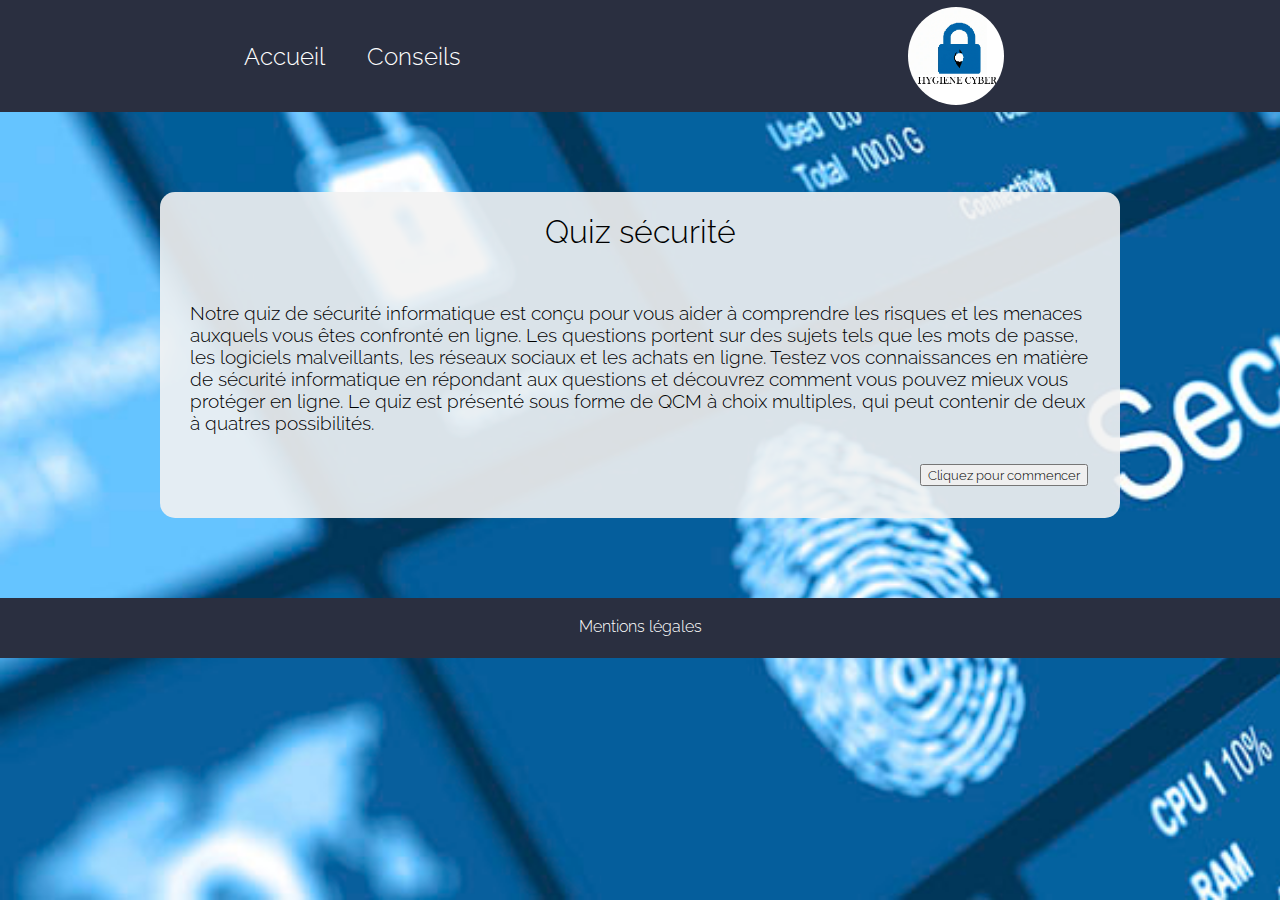
<file: src/index.html>
<!DOCTYPE html>
<html lang="fr">

<head>
    <meta charset="utf-8">
    <title>Hygiène Cyber</title>
    <link rel="stylesheet" href="css/style.css">
    <link rel="stylesheet" href="css/index.css">
    <link rel="preconnect" href="https://fonts.googleapis.com">
    <link rel="preconnect" href="https://fonts.gstatic.com" crossorigin>
    <link
        href="https://fonts.googleapis.com/css2?family=Quicksand:wght@300;400&family=Raleway:wght@200;300;400&display=swap"
        rel="stylesheet">
    <!--pour la typo google font Raleway-->


</head>

<header>
    <div class="onglets">
        <div class="accueil"><a href="index.html">Accueil</a></div>
        <div class="answers"><a href="answers.html">Conseils</a></div>
    </div>
    <img src="img/logo.png" href="index.html" id="logo">
</header>

<body>
    <main>

        <div class="intro">
            <h1>Quiz sécurité</h1>
            <h3>Notre quiz de sécurité informatique est conçu pour vous aider à comprendre les risques et les menaces
                auxquels vous êtes confronté en ligne. Les questions portent sur des sujets tels que les mots de passe,
                les logiciels malveillants, les réseaux sociaux et les achats en ligne. Testez vos connaissances en
                matière
                de sécurité informatique en répondant aux questions et découvrez comment vous pouvez mieux vous protéger
                en ligne.
                
                Le quiz est présenté sous forme de QCM à choix multiples, qui peut contenir de deux à quatres possibilités.
            </h3>
            <div class="quiz">
                <button> <a href="quiz.html">Cliquez pour commencer</a></button>
            </div>

        </div>

    </main>



</body>

<footer>
    <div class="bouton">

        <a href="accueil.html">Mentions légales</a></li>

    </div>
</footer>



</html>
</file>
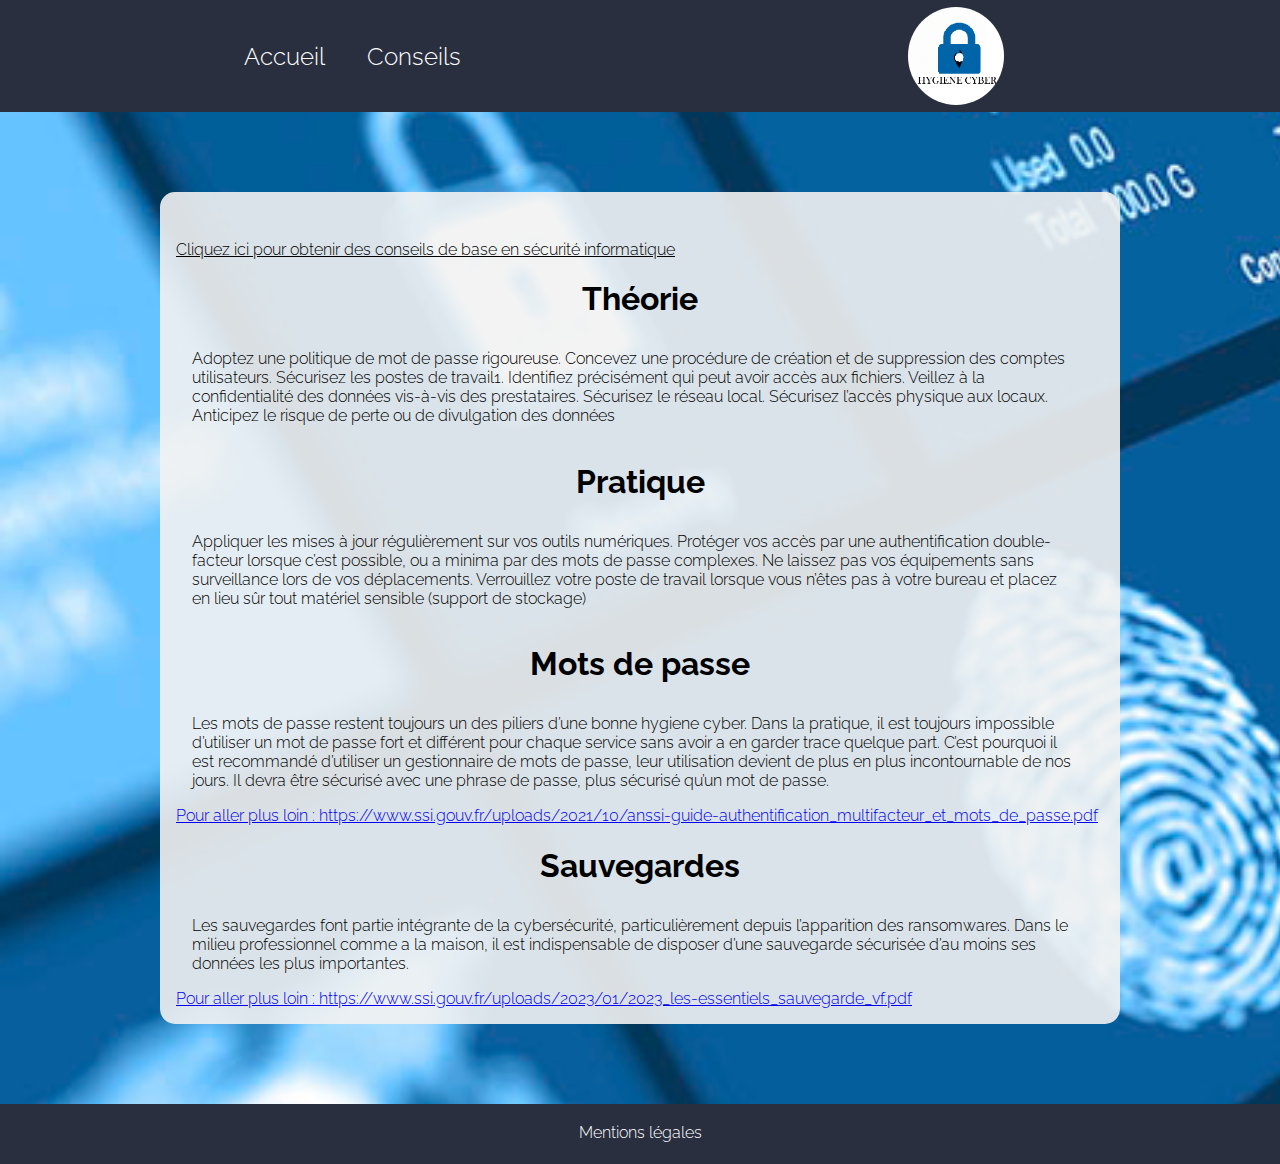
<file: src/answers.html>
<!DOCTYPE html>
<html lang="fr">

<head>
    <meta charset="utf-8">
    <title>Hygiène Cyber</title>
    <link rel="stylesheet" href="css/style.css">
    <link rel="stylesheet" href="css/index.css">
    <link rel="stylesheet" href="css/answers.css">
    <link rel="preconnect" href="https://fonts.googleapis.com">
    <link rel="preconnect" href="https://fonts.gstatic.com" crossorigin>
    <link
        href="https://fonts.googleapis.com/css2?family=Quicksand:wght@300;400&family=Raleway:wght@200;300;400&display=swap"
        rel="stylesheet">
    <!--pour la typo google font Raleway-->
</head>

<header>
    <div class="onglets">
        <div class="accueil"><a href="index.html">Accueil</a></div>
        <div class="answers"><a href="answers.html">Conseils</a></div>
    </div>
    <img src="img/logo.png" href="index.html" id="logo">
</header>


<body>
    <main>
        <div id="theme-base">
            <a href="https://www.ssi.gouv.fr/uploads/2017/01/guide_cpme_bonnes_pratiques.pdf">Cliquez ici pour obtenir
                des conseils de base en
                sécurité
                informatique</a>
        </div>
        <div id="theme-theorie">
            <h1>Théorie</h1>
            <p>Adoptez une politique de mot de passe rigoureuse.
                Concevez une procédure de création et de suppression des comptes utilisateurs.
                Sécurisez les postes de travail1.
                Identifiez précisément qui peut avoir accès aux fichiers.
                Veillez à la confidentialité des données vis-à-vis des prestataires.
                Sécurisez le réseau local.
                Sécurisez l’accès physique aux locaux.
                Anticipez le risque de perte ou de divulgation des données</p>
        </div>
        <div id="theme-pratique">
            <h1>Pratique</h1>
            <p>Appliquer les mises à jour régulièrement sur vos outils numériques.
                Protéger vos accès par une authentification double-facteur lorsque c’est possible, ou a minima par des
                mots de passe complexes.
                Ne laissez pas vos équipements sans surveillance lors de vos déplacements.
                Verrouillez votre poste de travail lorsque vous n’êtes pas à votre bureau et placez en lieu sûr tout
                matériel sensible (support de stockage)</p>
        </div>
        <div id="theme-mdp">
            <h1>Mots de passe</h1>
            <p>Les mots de passe restent toujours un des piliers d’une bonne hygiene cyber.
                Dans la pratique, il est toujours impossible d’utiliser un mot de passe fort et différent pour chaque
                service sans avoir a en garder trace quelque part. C’est pourquoi il est recommandé d’utiliser un
                gestionnaire
                de mots de passe, leur utilisation devient de plus en plus incontournable de nos jours. Il devra être
                sécurisé avec une
                phrase de passe, plus sécurisé qu’un mot de passe.</p>
            <a
                href="https://www.ssi.gouv.fr/uploads/2021/10/anssi-guide-authentification_multifacteur_et_mots_de_passe.pdf">Pour
                aller plus loin :
                https://www.ssi.gouv.fr/uploads/2021/10/anssi-guide-authentification_multifacteur_et_mots_de_passe.pdf</a>
        </div>


        <div id="theme-sauvegarde">
            <h1>Sauvegardes</h1>
            <p>Les sauvegardes font partie intégrante de la cybersécurité, particulièrement depuis l’apparition des
                ransomwares. Dans
                le milieu professionnel comme a la maison, il est indispensable de disposer d’une sauvegarde sécurisée
                d’au moins ses
                données les plus importantes.</p>
            <a href="https://www.ssi.gouv.fr/uploads/2023/01/2023_les-essentiels_sauvegarde_vf.pdf">Pour aller plus loin
                :
                https://www.ssi.gouv.fr/uploads/2023/01/2023_les-essentiels_sauvegarde_vf.pdf</a>
        </div>
    </main>

    <footer>
        <div class="bouton">

            <a href="accueil.html">Mentions légales</a></li>

        </div>
    </footer>

</body>


<script>
    // Récupère les données stockées dans le stockage local
    let themesfin = JSON.parse(localStorage.getItem("themes"));
    console.log(themesfin)

    let theorie = document.getElementById("theme-theorie");
    let pratique = document.getElementById("theme-pratique");
    let pro = document.getElementById("theme-pro");
    let perso = document.getElementById("theme-perso");
    let mdp = document.getElementById("theme-mdp");
    let sauvegarde = document.getElementById("theme-sauvegarde");


    if (!themesfin.includes("theorie")) {
        theorie.style.display = "none"
    }
    if (!themesfin.includes("pratique")) {
        pratique.style.display = "none"
    }
    if (!themesfin.includes("mdp")) {
        mdp.style.display = "none"
    }
    if (!themesfin.includes("sauvegarde")) {
        sauvegarde.style.display = "none"
    }

    // Efface les données du stockage local pour éviter de les utiliser plus tard par erreur
    localStorage.removeItem("themes");

</script>

</html>
</file>
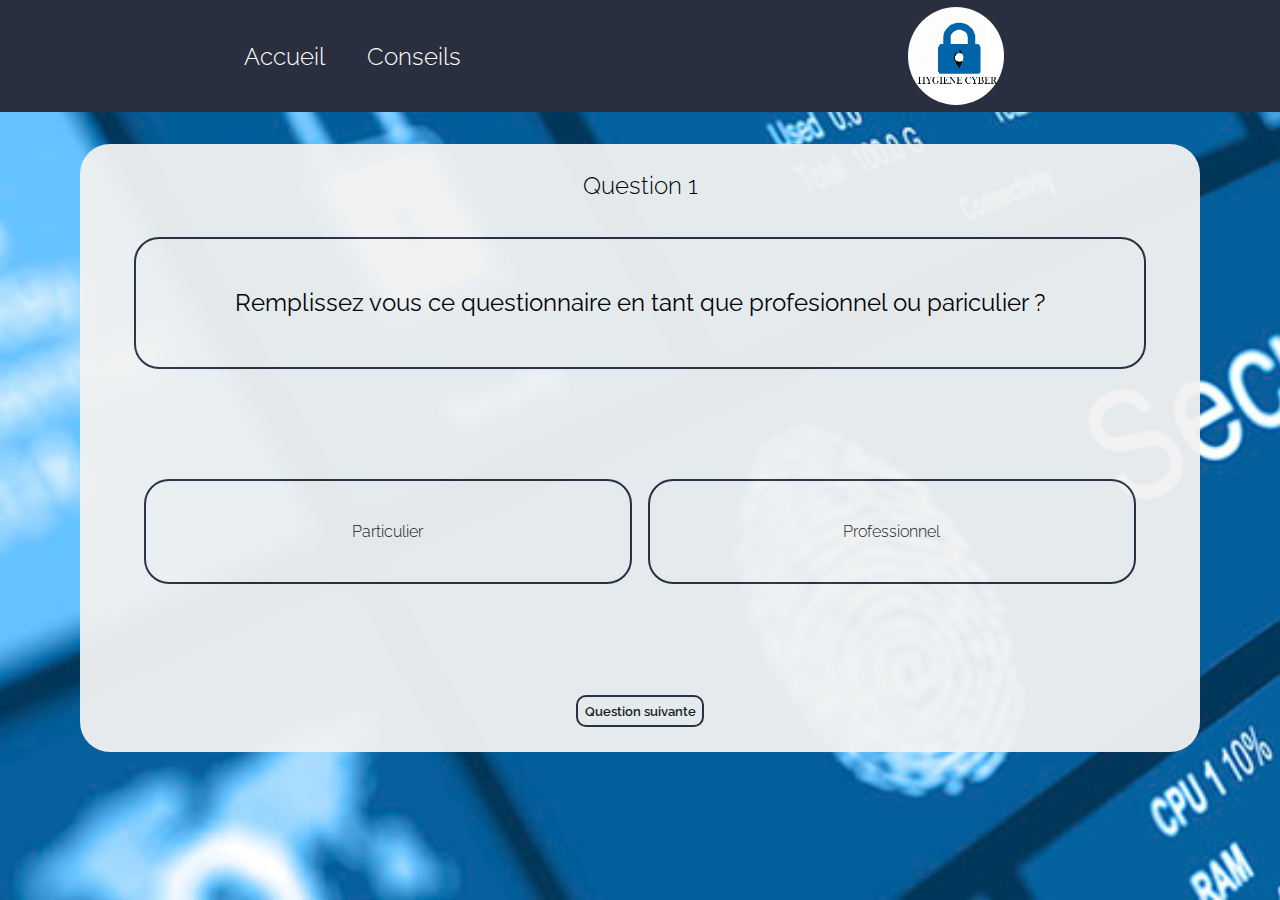
<file: src/quiz.html>
<!DOCTYPE html>
<html lang="fr">

<head>
    <meta charset="utf-8">
    <title>Hygiène Cyber</title>
    <meta name="description" content="Bonnes pratiues sécurité informatique">
    <link rel="stylesheet" type="text/css" href="./css/quiz.css" media="screen" />
    <link rel="stylesheet" href="./css/style.css">
    <link rel="preconnect" href="https://fonts.googleapis.com">
    <link rel="preconnect" href="https://fonts.gstatic.com" crossorigin>
    <link
        href="https://fonts.googleapis.com/css2?family=Quicksand:wght@300;400&family=Raleway:wght@200;300;400&display=swap"
        rel="stylesheet">
</head>

<header>
    <div class="onglets">
    <div class="accueil"><a href="index.html">Accueil</a></div>
    <div class="answers"><a href="answers.html">Conseils</a></div>
    </div>
    <img src="img/logo.png" href="index.html" id = "logo">
</header>


<body onload="NextQuestion(0)">
    <main>
        <!-- creating a modal for when quiz ends -->

        <div class="game-quiz-container">

            <div class="game-details-container">
                <h1 style="display: none;">Score : <span id="player-score"></span> / 10</h1>
                <h1> Question <span id="question-number"></span></h1>
            </div>

            <div class="game-question-container">
                <h1 id="display-question"></h1>
            </div>

            <div class="game-options-container">

                <div class="modal-container" id="option-modal">

                    <div class="modal-content-container">
                        <h1>Merci de choisir une réponse avant de valider</h1>

                        <div class="modal-button-container">
                            <button onclick="closeOptionModal()">Continue</button>
                        </div>

                    </div>

                </div>

                <span>
                    <input type="radio" id="option-one" name="option" class="radio" value="optionA" />
                    <label for="option-one" class="option" id="option-one-label"></label>
                </span>


                <span>
                    <input type="radio" id="option-two" name="option" class="radio" value="optionB" />
                    <label for="option-two" class="option" id="option-two-label"></label>
                </span>


                <span id="option-three-span">
                    <input type="radio" id="option-three" name="option" class="radio" value="optionC" />
                    <label for="option-three" class="option" id="option-three-label"></label>
                </span>


                <span id="option-four-span">
                    <input type="radio" id="option-four" name="option" class="radio" value="optionD" />
                    <label for="option-four" class="option" id="option-four-label"></label>
                </span>
            </div>

            <div class="next-button-container">
                <button onclick="handleNextQuestion()">Question suivante</button>
            </div>

        </div>
    </main>
    <!-- <footer>
        <div class="bouton">

            <a href="accueil.html">Mentions légales</a></li>

        </div>
    </footer> -->

    <script src="js/index.js">
    </script>
</body>


</html>
</file>
<file: src/css/style.css>
* {
    font-family: 'Raleway', sans-serif;
    font-weight: 300;
}

html {
    min-height: 100vh;
}

body {
    margin: 0;
    padding: 0;
    background-image: url('../img/fond.png');
    background-size: cover;
    min-height: 100vh;
}

/*Paramétrage du header*/
header {
    display: flex;
    flex-flow: row;
    justify-content: space-around;
    align-items: center;
    width: 100%;
    height: 7em;
    background-color: #2A2F40;
    top: 0;
    left: 0;
    right: 0;
}

.onglets {
    display: flex;
    flex-flow: row;
    justify-content: space-between;
    align-items: center;

}

.answers {
    width: 30%;
}

.answers a {
    color: white;
    text-decoration: none;
    font-size: x-large;
}

.accueil {
    width: 30%;
}

.accueil a {
    color: white;
    text-decoration: none;
    font-size: x-large;
}

#logo {
    width: 6em;
    margin-right: 2em;
    border-radius: 100%;
}

/*Paramétrage du footer*/
footer {
    height: 60px;
    text-align: center;
    contain: content;
    background-color: #2A2F40;
}

.bouton {
    margin-top: 1.2em;

}

.bouton a {
    color: white;
    text-decoration: none;
}
</file>
<file: src/css/index.css>
.intro {
    display: flex;
    justify-content: center;
    flex-direction: column;
    background-color: rgba(242, 242, 242, 0.9);
    margin: 5em 10em 5em 10em;
    border-radius: 15px 15px 15px 15px;
}

h1 {
    display: flex;
    justify-content: center;
}

h3 {
    display: flex;
    justify-content: center;
    margin: 30px;

}

.quiz {
    display: flex;
    list-style-type: none;
    justify-content: flex-end;
    margin: 0em 2em 2em 0em;
}

.quiz a {
    color: black;
    text-decoration: none;
}

p {
    margin: 0em 2em 1em 1em;
}
</file>
<file: src/css/answers.css>
main {
    display: flex;
    justify-content: center;
    flex-direction: column;
    background-color: rgba(242, 242, 242, 0.9);
    margin: 5em 10em 5em 10em;
    border-radius: 15px 15px 15px 15px;
    padding: 1em 1em 1em 1em;
}

#theme-base {
    display: flex;
    margin-top: 2em;
}

#theme-base a {
    color: black;
}

h1 {
    font-weight: bold;
}

p {
    margin-top: 2em;
}
</file>
<file: src/css/quiz.css>
main {
    display: flex;
    flex-direction: column;
    align-items: center;
    margin-top: 2rem;
}

.game-quiz-container {
    width: 70rem;
    height: 38rem;
    background-color: #F2F2F2;
    display: flex;
    flex-direction: column;
    align-items: center;
    justify-content: space-around;
    border-radius: 30px;
    opacity: 0.95;
}

.game-details-container {
    width: 80%;
    height: 4rem;
    display: flex;
    justify-content: space-around;
    align-items: center;
}

.game-details-container h1 {
    font-size: 1.5rem;
}

.game-question-container {
    width: 90%;
    height: 8rem;
    display: flex;
    align-items: center;
    justify-content: center;
    border: 2px solid #2A2F40;
    border-radius: 25px;
}

.game-question-container h1 {
    font-size: 1.5rem;
    text-align: center;
    padding: 3px;
    font-weight: 400;
}

.game-options-container {
    width: 90%;
    height: 18rem;
    display: flex;
    flex-wrap: wrap;
    align-items: center;
    justify-content: space-around;
}

.game-options-container span {
    width: 48%;
    height: 6.3rem;
    border: 2px solid #2A2F40;
    border-radius: 25px;
    overflow: hidden;
    
}

span label {
    width: 100%;
    height: 100%;
    display: flex;
    text-align: center;
    align-items: center;
    justify-content: center;
    cursor: pointer;
    transition: transform 0.3s;
    color: rgb(22, 22, 22);
}

span label:hover {
    -ms-transform: scale(1.12);
    -webkit-transform: scale(1.12);
    transform: scale(1.12);
    color: white;
    background-color: #4968A6;
}

input[type="radio"] {
    position: relative;
    display: none;
}


input[type=radio]:checked~.option {
    background:#4968A6;
}

.next-button-container {
    width: 50%;
    height: 3rem;
    display: flex;
    justify-content: center;
}

.next-button-container button {
    width: 8rem;
    height: 2rem;
    border-radius: 10px;
    background: none;
    color: rgb(25, 25, 25);
    font-weight: 600;
    border: 2px solid #2A2F40;
    cursor: pointer;
    outline: none;
}

.next-button-container button:hover {
    background-color: #4968A6;
}

.modal-container {
    display: none;
    position: fixed;
    z-index: 1;
    left: 0;
    top: 0;
    width: 100%;
    height: 100%;
    overflow: auto;
    background-color: rgb(0, 0, 0);
    background-color: rgba(0, 0, 0, 0.4);
    flex-direction: column;
    align-items: center;
    justify-content: center;
    -webkit-animation: fadeIn 1.2s ease-in-out;
    animation: fadeIn 1.2s ease-in-out;
}

.modal-content-container {
    width: 40rem;
    height: 20rem;
    background-color: #F2F2F2;
    display: flex;
    flex-direction: column;
    align-items: center;
    justify-content: space-around;
    border-radius: 30px;
    opacity: 1;
}

.modal-content-container h1 {
    text-align : center;
}

.modal-button-container button {
    width: 8rem;
    height: 3.5rem;
    border-radius: 10px;
    background: none;
    color: rgb(25, 25, 25);
    font-size: medium;
    font-weight: 600;
    border: 2px solid #2A2F40;
    cursor: pointer;
    outline: none;
    
}

.modal-button-container button:hover {
    background-color: #4968A6;
}

@media(min-width : 300px) and (max-width : 350px) {
    .game-quiz-container {
        width: 90%;
        height: 80vh;
    }

    .game-details-container h1 {
        font-size: 0.8rem;
    }

    .game-question-container {
        height: 6rem;
    }

    .game-question-container h1 {
        font-size: 0.9rem;
    }

    .game-options-container span {
        width: 90%;
        height: 2.5rem;
    }

    .game-options-container span label {
        font-size: 0.8rem;
    }
}

@media(min-width : 350px) and (max-width : 700px) {
    .game-quiz-container {
        width: 90%;
        height: 80vh;
    }

    .game-details-container h1 {
        font-size: 1rem;
    }

    .game-question-container {
        height: 8rem;
    }

    .game-question-container h1 {
        font-size: 0.9rem;
    }

    .game-options-container span {
        width: 90%;
    }
}



@keyframes fadeIn {
    from {
        opacity: 0;
    }

    to {
        opacity: 1;
    }
}

@-webkit-keyframes fadeIn {
    from {
        opacity: 0;
    }

    to {
        opacity: 1;
    }
}
</file>
